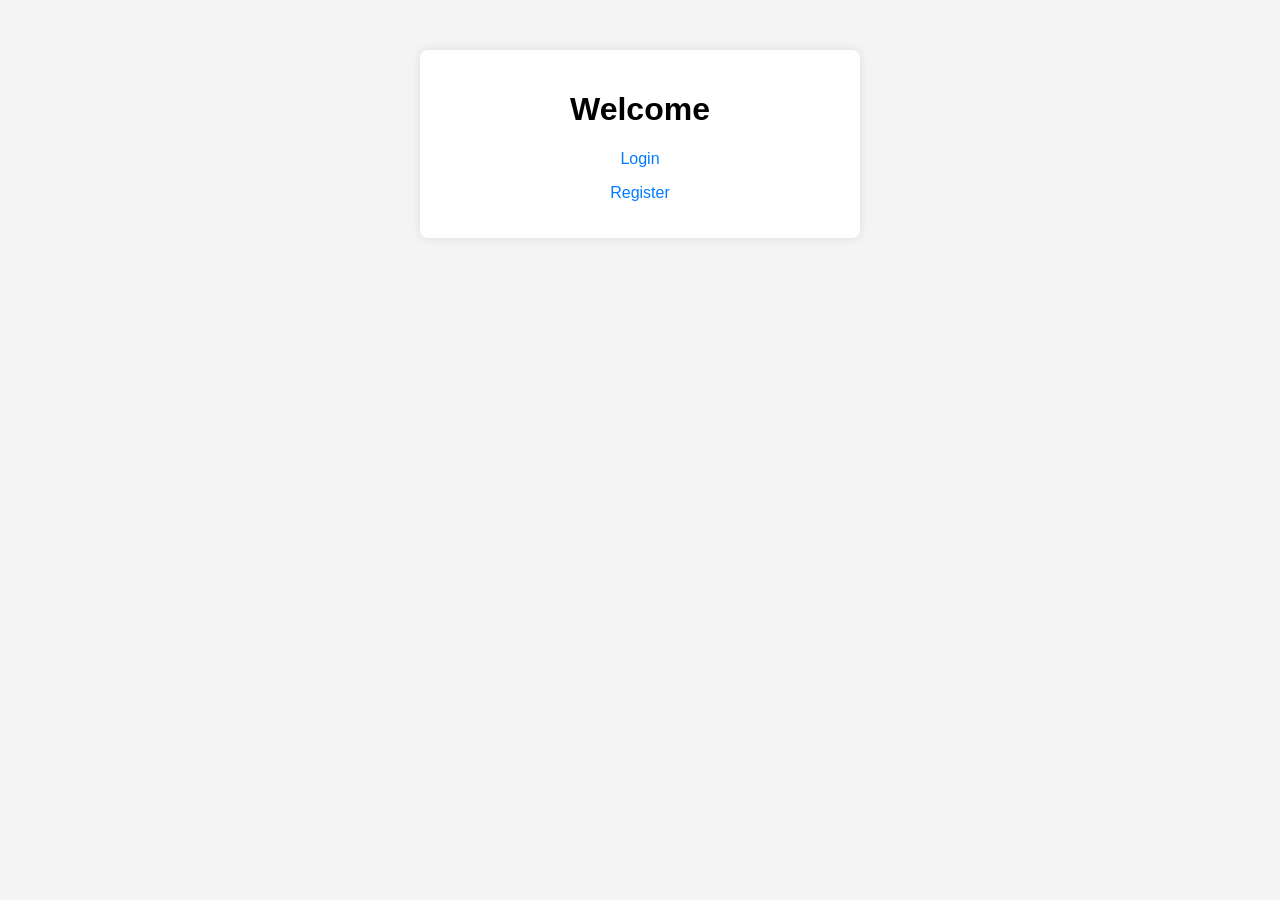
<file: Shashi/index.html>
<!DOCTYPE html>
<html lang="en">
<head>
    <meta charset="UTF-8">
    <meta name="viewport" content="width=device-width, initial-scale=1.0">
    <title>Login/Registration Example</title>
    <link rel="stylesheet" href="styles.css">
</head>
<body>
    <div class="container">
        <h1>Welcome</h1>
        <p><a href="login.html">Login</a></p>
        <p><a href="register.html">Register</a></p>
    </div>
</body>
</html>
</file>
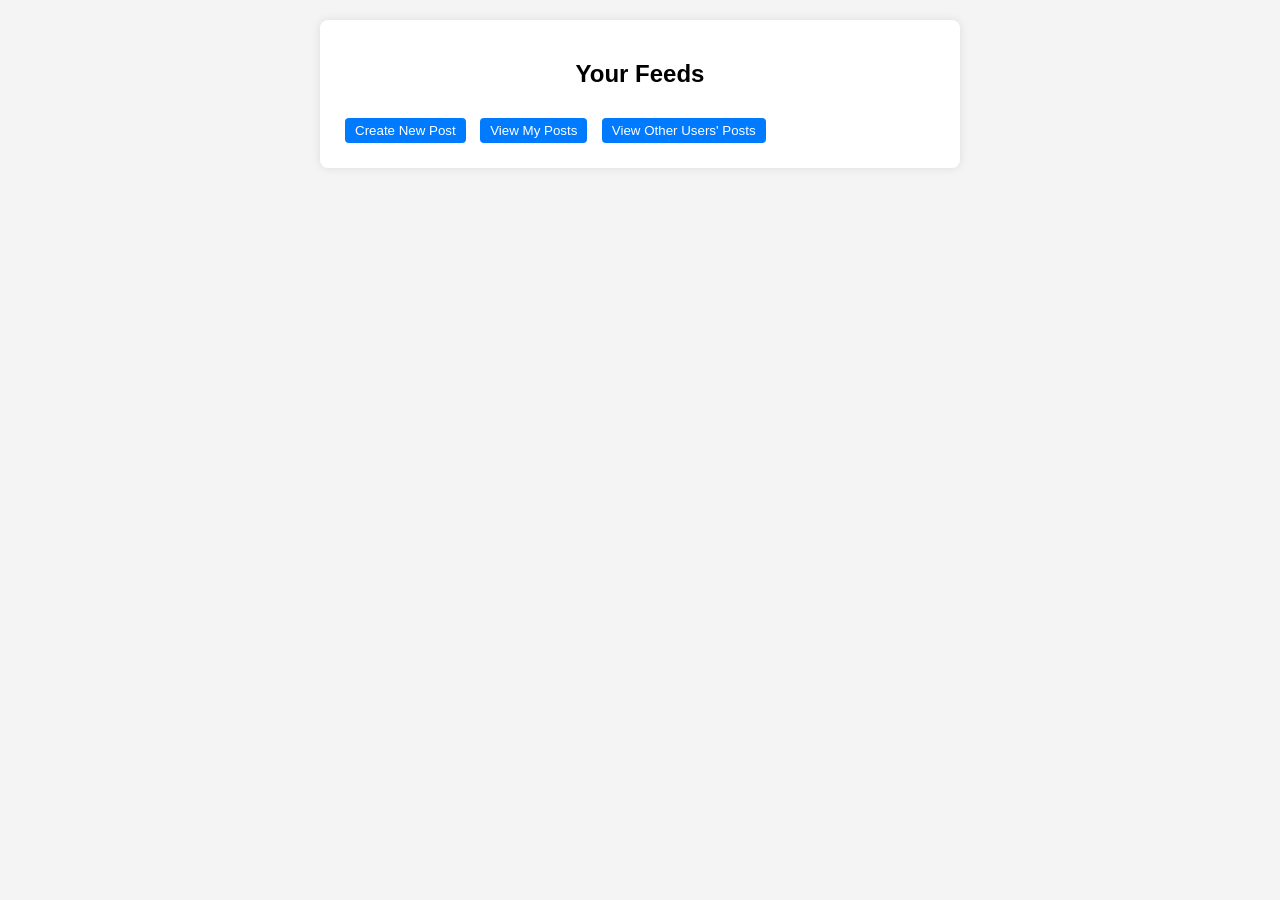
<file: Shashi/feeds.html>
<!DOCTYPE html>
<html lang="en">
<head>
    <meta charset="UTF-8">
    <meta name="viewport" content="width=device-width, initial-scale=1.0">
    <title>Your Feeds</title>
    <link rel="stylesheet" href="feeds.css">
</head>
<body>
    <div class="feeds-container">
        <h2>Your Feeds</h2>

        <div class="post-options">
            <button onclick="showCreatePostForm()">Create New Post</button>
            <button onclick="viewMyPosts()">View My Posts</button>
            <button onclick="viewOtherPosts()">View Other Users' Posts</button>
        </div>

        <!-- Create Post Form -->
        <div id="create-post-form" class="form-container" style="display: none;">
            <h3>Create New Post</h3>
            <textarea id="new-post" placeholder="Enter your post here..." rows="4" required></textarea>
            <button onclick="createPost()">Create Post</button>
            <button onclick="hideCreatePostForm()">Cancel</button>
        </div>

        <!-- My Posts Section -->
        <div id="my-posts-section" class="posts-section" style="display: none;">
            <h3>My Posts</h3>
            <div id="my-posts-list"></div>
        </div>

        <!-- Other Users' Posts Section -->
        <!-- Other Users' Posts Section -->
<div id="other-posts-section" class="posts-section" style="display: none;">
    <h3>Other Users' Posts</h3>
    <div id="other-posts-list"></div>
</div>


    <script src="script.js"></script>
</body>
</html>
</file>
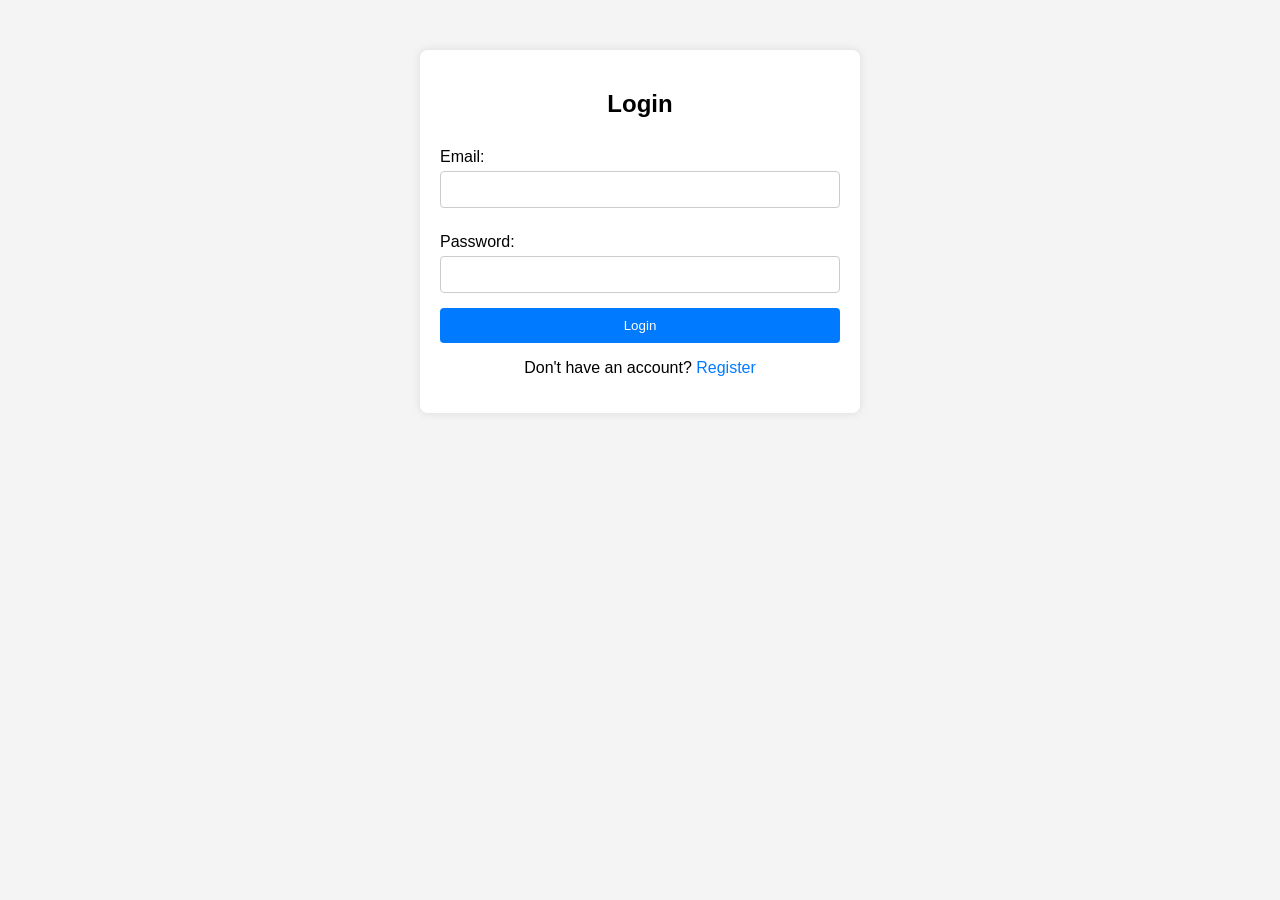
<file: Shashi/login.html>
<!DOCTYPE html>
<html lang="en">
<head>
    <meta charset="UTF-8">
    <meta name="viewport" content="width=device-width, initial-scale=1.0">
    <title>Login</title>
    <link rel="stylesheet" href="styles.css">
</head>
<body>
    <div class="login-container">
        <h2>Login</h2>
        <form id="login-form">
            <label for="email">Email:</label>
            <input type="email" id="email" required>

            <label for="password">Password:</label>
            <input type="password" id="password" required>

            <button type="submit">Login</button>
        </form>
        <p>Don't have an account? <a href="register.html">Register</a></p>
    </div>

    <script src="script.js"></script>
</body>
</html>
</file>
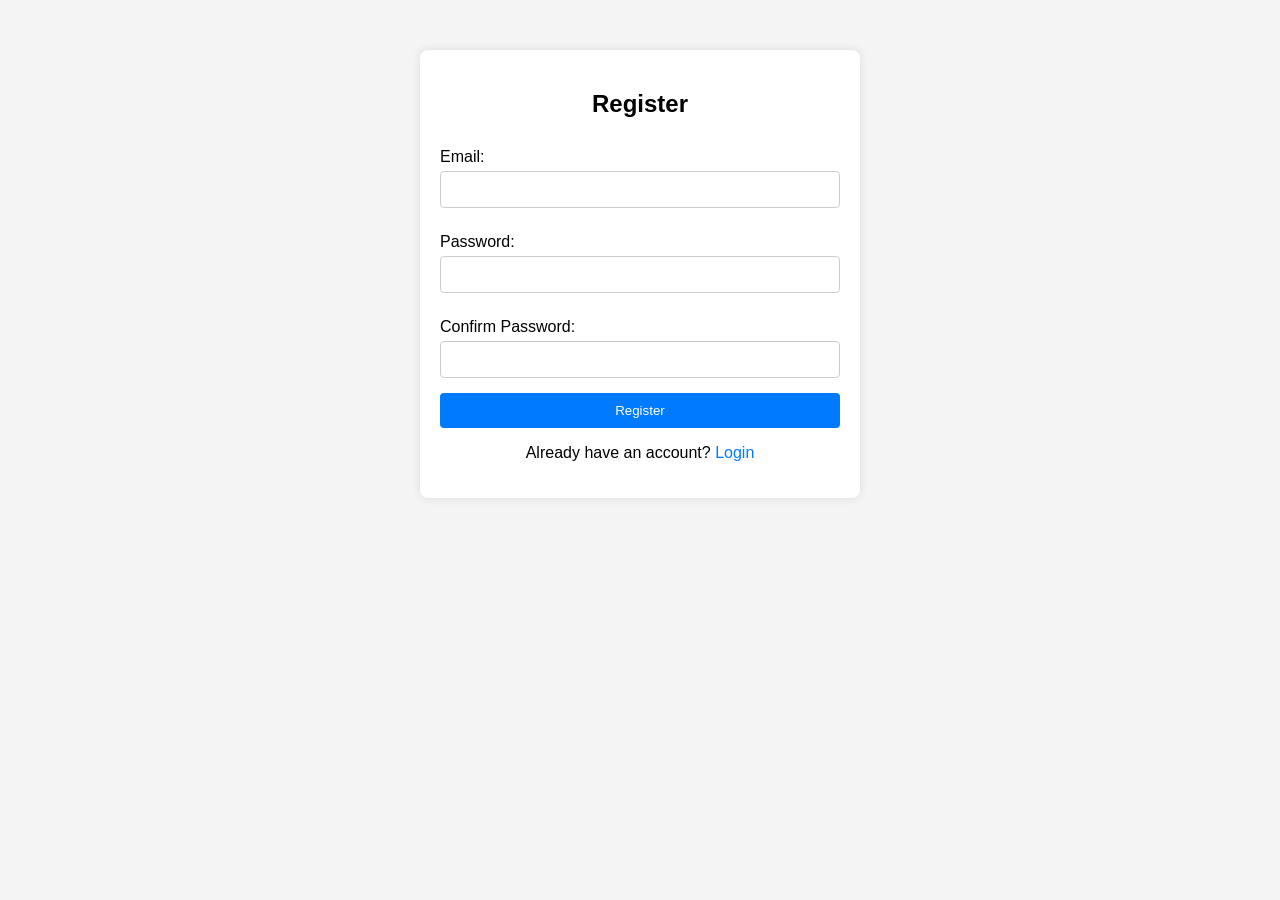
<file: Shashi/register.html>
<!DOCTYPE html>
<html lang="en">
<head>
    <meta charset="UTF-8">
    <meta name="viewport" content="width=device-width, initial-scale=1.0">
    <title>Register</title>
    <link rel="stylesheet" href="styles.css">
</head>
<body>
    <div class="register-container">
        <h2>Register</h2>
        <form id="register-form">
            <label for="email">Email:</label>
            <input type="email" id="email" required>

            <label for="password">Password:</label>
            <input type="password" id="password" required>

            <label for="confirm-password">Confirm Password:</label>
            <input type="password" id="confirm-password" required>

            <button type="submit">Register</button>
        </form>
        <p>Already have an account? <a href="login.html">Login</a></p>
    </div>

    <script src="script.js"></script>
</body>
</html>
</file>
<file: Shashi/styles.css>
body {
    font-family: Arial, sans-serif;
    margin: 0;
    padding: 0;
    background-color: #f4f4f4;
}

.container, .login-container, .register-container, .feeds-container {
    max-width: 400px;
    margin: 50px auto;
    padding: 20px;
    background-color: #fff;
    border-radius: 8px;
    box-shadow: 0 0 10px rgba(0, 0, 0, 0.1);
}

h1, h2 {
    text-align: center;
}

form {
    display: flex;
    flex-direction: column;
}

label {
    margin-top: 10px;
}

input {
    padding: 10px;
    margin-top: 5px;
    margin-bottom: 15px;
    border: 1px solid #ccc;
    border-radius: 4px;
}

button {
    padding: 10px;
    background-color: #007bff;
    color: white;
    border: none;
    border-radius: 4px;
    cursor: pointer;
}

button:hover {
    background-color: #0056b3;
}

p {
    text-align: center;
}

a {
    color: #007bff;
    text-decoration: none;
}

a:hover {
    text-decoration: underline;
}
</file>
<file: Shashi/feeds.css>
body {
    font-family: Arial, sans-serif;
    margin: 0;
    padding: 0;
    background-color: #f4f4f4;
}

.feeds-container {
    max-width: 600px;
    margin: 20px auto;
    padding: 20px;
    background-color: #fff;
    border-radius: 8px;
    box-shadow: 0 0 10px rgba(0, 0, 0, 0.1);
}

h2, h3 {
    text-align: center;
}

button {
    padding: 10px 20px;
    background-color: #007bff;
    color: white;
    border: none;
    border-radius: 4px;
    cursor: pointer;
    margin: 5px;
}

button:hover {
    background-color: #0056b3;
}

textarea {
    width: 100%;
    padding: 10px;
    border: 1px solid #ccc;
    border-radius: 4px;
}

.form-container, .posts-section {
    margin-top: 20px;
}

.posts-section {
    display: flex;
    flex-direction: column;
    gap: 10px;
}

.posts-section div {
    padding: 10px;
    background-color: #f9f9f9;
    border-radius: 4px;
    box-shadow: 0 0 5px rgba(0, 0, 0, 0.1);
}

button:disabled {
    background-color: #cccccc;
}
button {
    margin-top: 10px;
    padding: 5px 10px;
    cursor: pointer;
}

button:hover {
    background-color: #f0f0f0;
}

button:disabled {
    background-color: #d3d3d3;
    cursor: not-allowed;
}
</file>
